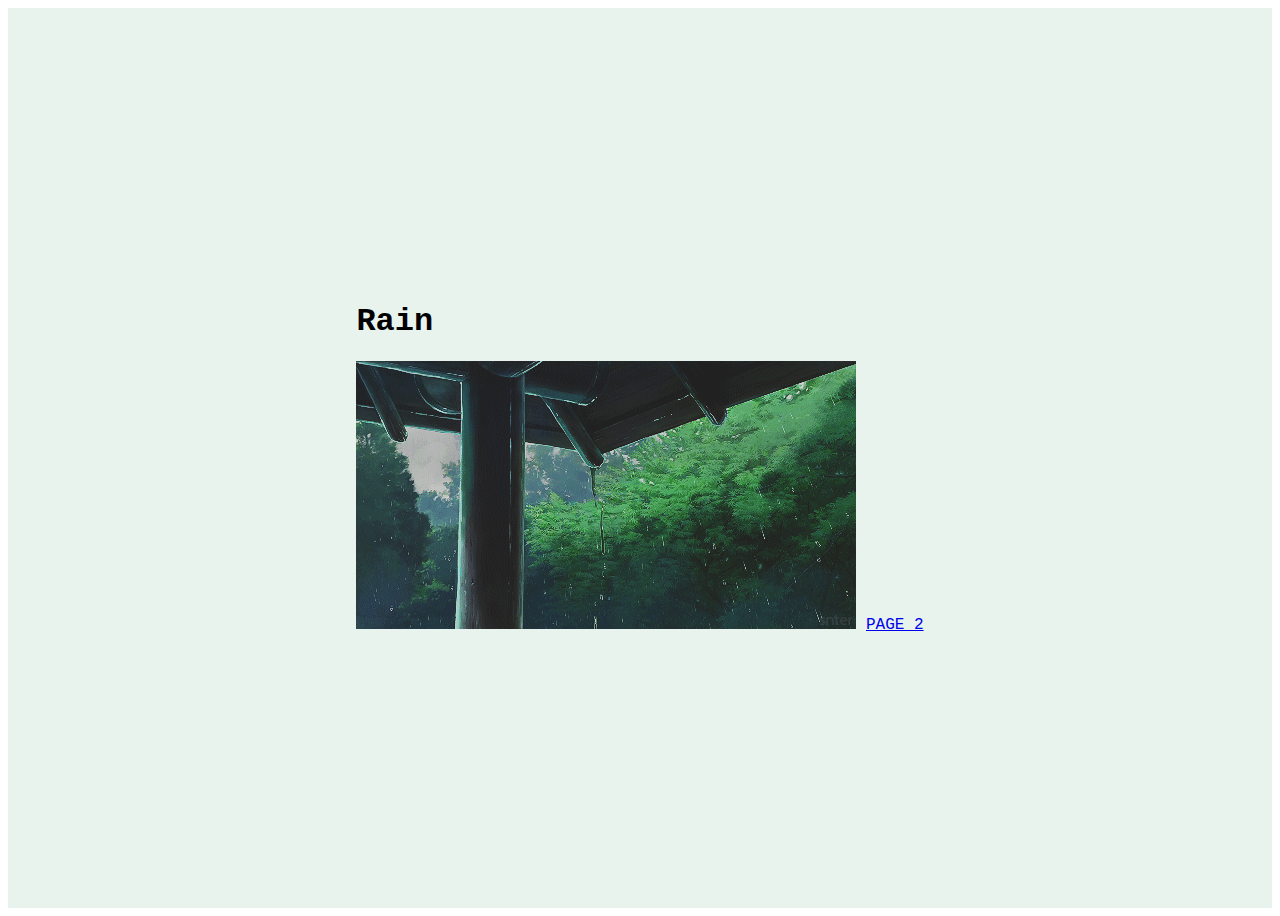
<file: index.html>
<!DOCTYPE html>
<html lang="en">
<head>
    <meta charset="UTF-8">
    <meta http-equiv="X-UA-Compatible" content="IE=edge">
    <meta name="viewport" content="width=device-width, initial-scale=1.0">
    <title>homepage</title>
    <link rel ="stylesheet" href="css/styles.css">


</head>


<body>
<div class = "rain-gif">
    <div>
        <h1>Rain</h1>
<img class ="img-rain"src="images/rain gif.gif">

<a href="pages/page2.html">PAGE 2</a>

    </div>
</div>

</body>
</html>
</file>
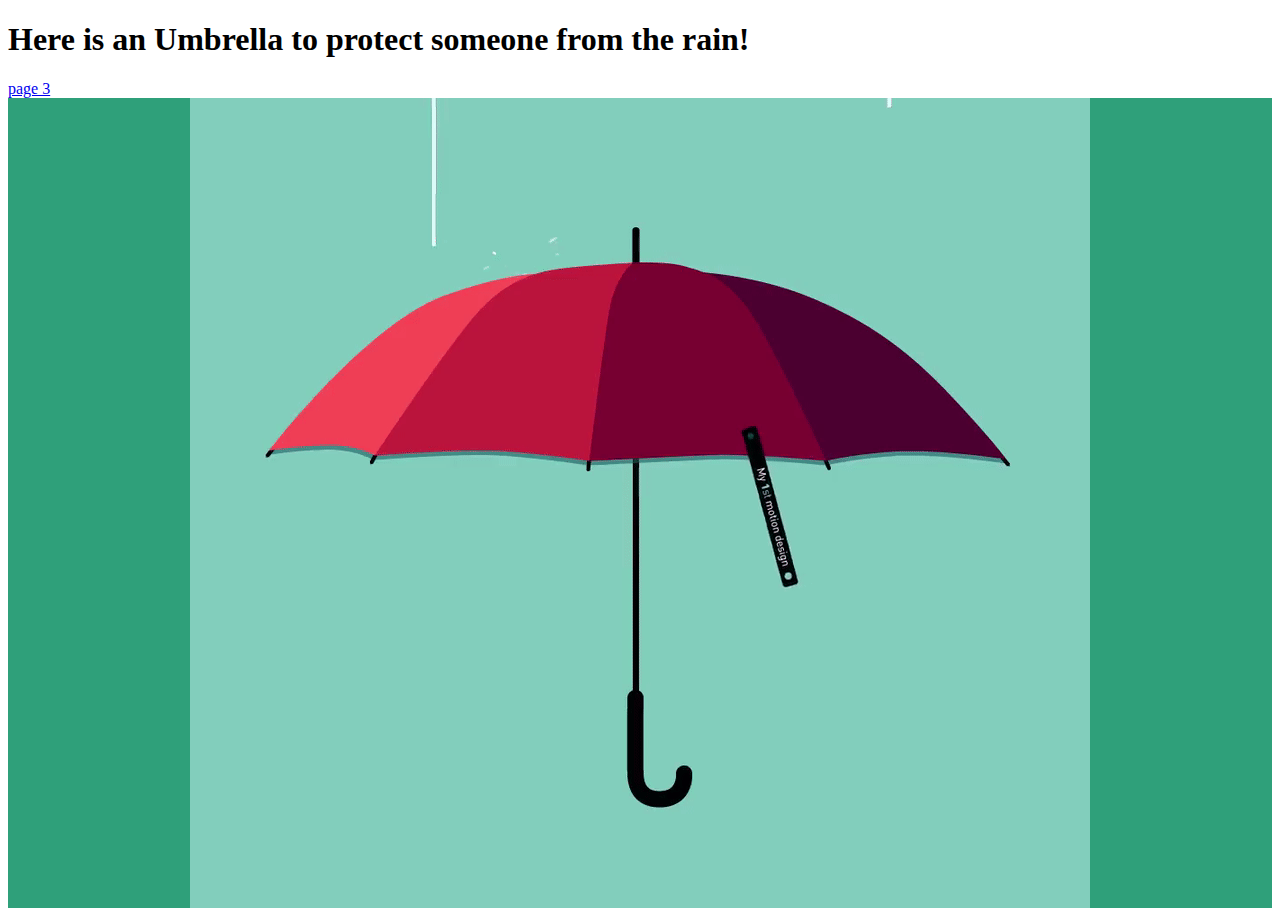
<file: pages/page2.html>
<!DOCTYPE html>
<html lang="en">
<head>
    <meta charset="UTF-8">
    <meta http-equiv="X-UA-Compatible" content="IE=edge">
    <meta name="viewport" content="width=device-width, initial-scale=1.0">
    <title>Page 2</title>
    <link rel ="stylesheet" href="../css/styles.css">
</head>


<body>
    <h1>Here is an Umbrella to protect someone from the rain!</h1>
    <a href="page3.html">page 3</a>
    
 <div class="redumbrella">
    <div>
    
        <img src="../images/redumbrella.gif">

   
    </div>
</div>
</body>
</html>
</file>
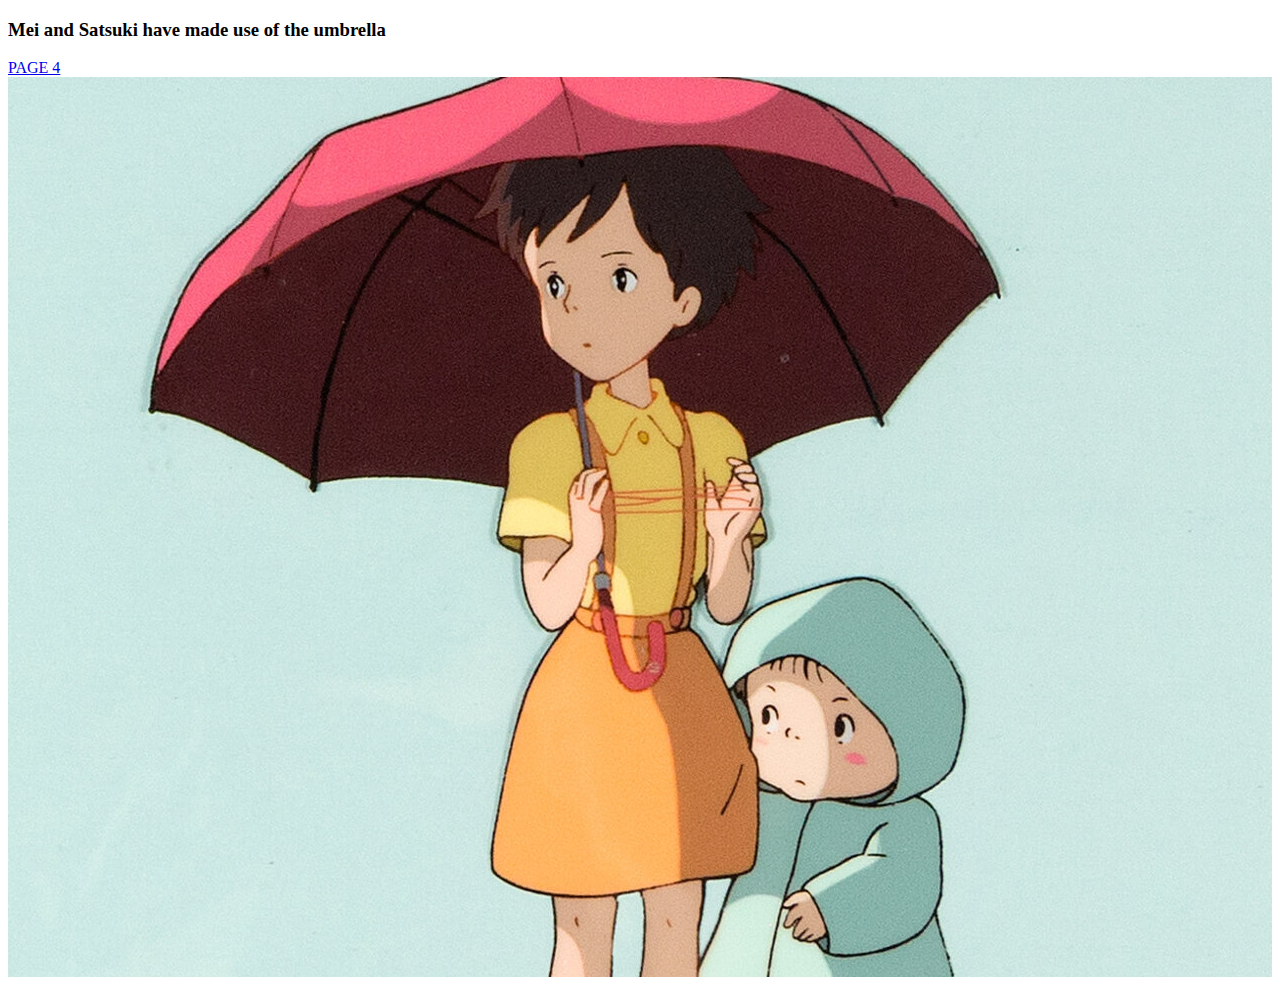
<file: pages/page3.html>
<!DOCTYPE html>
<html lang="en">
<head>
    <meta charset="UTF-8">
    <meta http-equiv="X-UA-Compatible" content="IE=edge">
    <meta name="viewport" content="width=device-width, initial-scale=1.0">
    <title>Page 3</title>
    <link rel ="stylesheet" href="../css/styles.css">
</head>
<h3>Mei and Satsuki have made use of the umbrella</h3>
<a href="page4.html">PAGE 4</a>
<body>

    <div class = "MS">

    <div>
        <h3>Mei and Satsuki have made use of the umbrella</h3>
    <img src = "../images/MS.jpg">

</div>
</div>
</body>
</html>
</file>
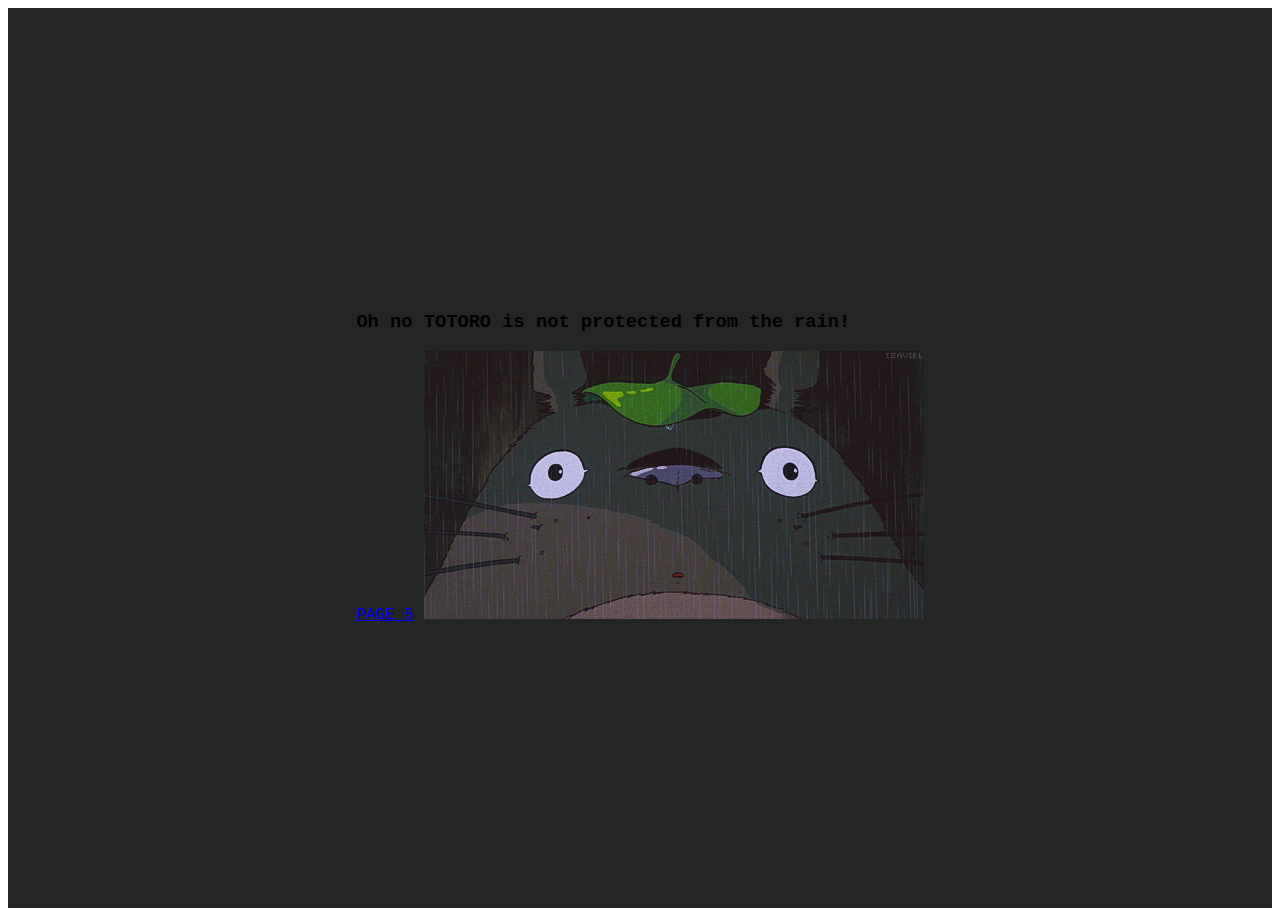
<file: pages/page4.html>
<!DOCTYPE html>
<html lang="en">
<head>
    <meta charset="UTF-8">
    <meta http-equiv="X-UA-Compatible" content="IE=edge">
    <meta name="viewport" content="width=device-width, initial-scale=1.0">
    <title>Page 4</title>
    <link rel ="stylesheet" href="../css/styles.css">
</head>
<body>
    <div class = "totororain">
       <div>
    <h3>Oh no TOTORO is not protected from the rain!</h3>
    <a href="page5.html">PAGE 5</a>
    <img src = "../images/totoro rain.gif">
</div>
</div>
    
</body>
</html>
</file>
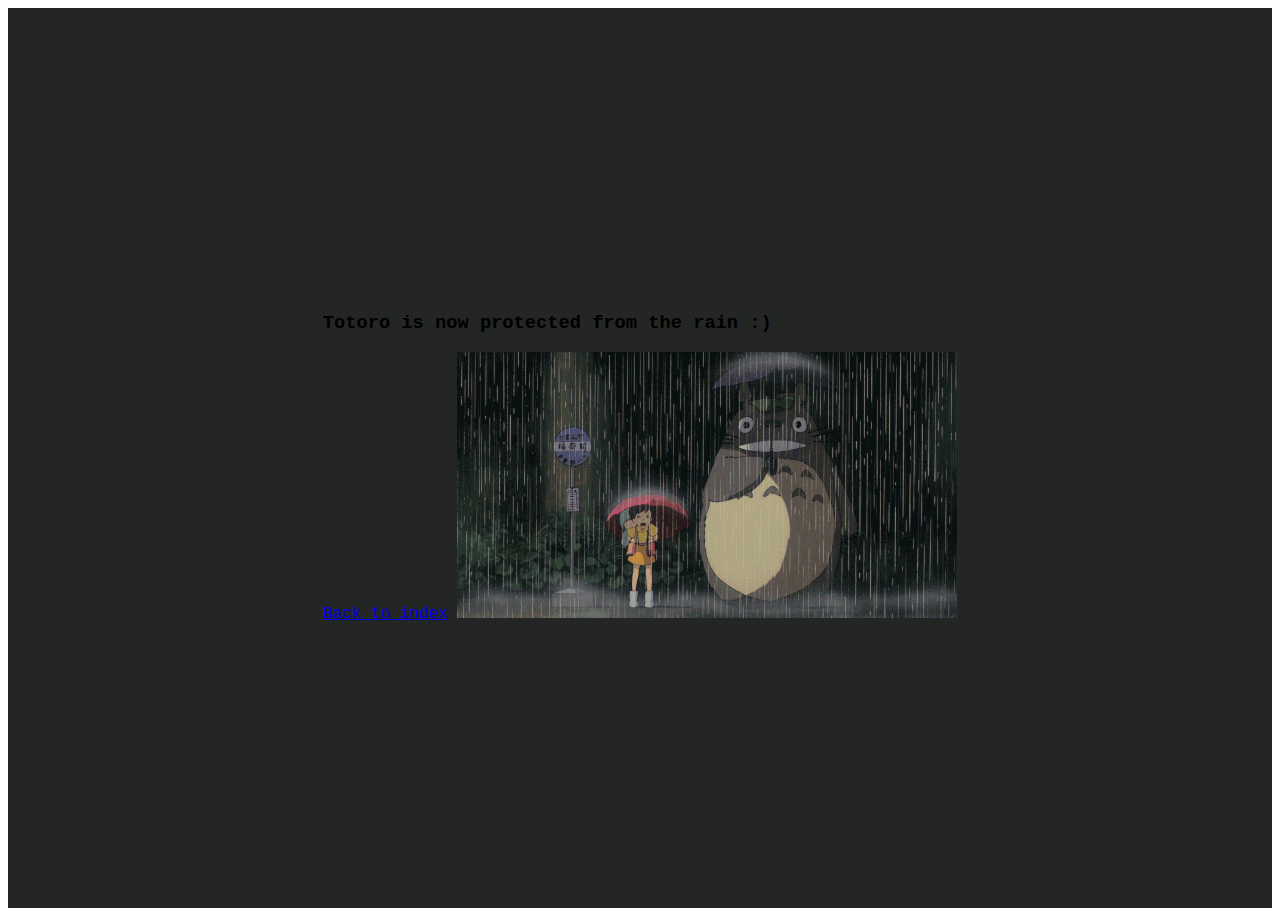
<file: pages/page5.html>
<!DOCTYPE html>
<html lang="en">
<head>
    <meta charset="UTF-8">
    <meta http-equiv="X-UA-Compatible" content="IE=edge">
    <meta name="viewport" content="width=device-width, initial-scale=1.0">
    <title>page 5</title>
    <link rel ="stylesheet" href="../css/styles.css">
</head>
<body>
   
    <div class = "MST">
        <div>
            <h3>Totoro is now protected from the rain :)</h3>
    <a href="../index.html">Back to index</a>
    <img src = "../images/MNT.gif">

</div>
</div>


</body>
</html>
</file>
<file: css/styles.css>
.rain-gif{
background-color: rgb(231, 243, 236);
width: 100%;
height: 100vh;
display:flex;
justify-content: center;
align-items: center;
overflow: hidden;
font-family: 'Courier New', Courier, monospace;
}
.redumbrella{
    background-color: rgb(47, 160, 122);
    Width: 100%;
height: 90vh;
display:flex;
justify-content: center;
align-items: center;
overflow: hidden;
font-family: 'Courier New', Courier, monospace;



}

.MS{
    background-color: rgb(150, 216, 202);
    Width: 100%;
height: 100vh;
display:flex;
justify-content: center;
align-items: center;
overflow: hidden;
font-family: 'Courier New', Courier, monospace;

}

.totororain{
    background-color: rgb(36, 37, 37);
    Width: 100%;
height: 100vh;
display:flex;
justify-content: center;
align-items: center;
overflow: hidden;
font-family: 'Courier New', Courier, monospace;

}

.MST{
    background-color: rgb(36, 37, 37);
    Width: 100%;
height: 100vh;
display:flex;
justify-content: center;
align-items: center;
overflow: hidden;
font-family: 'Courier New', Courier, monospace;

}
</file>
